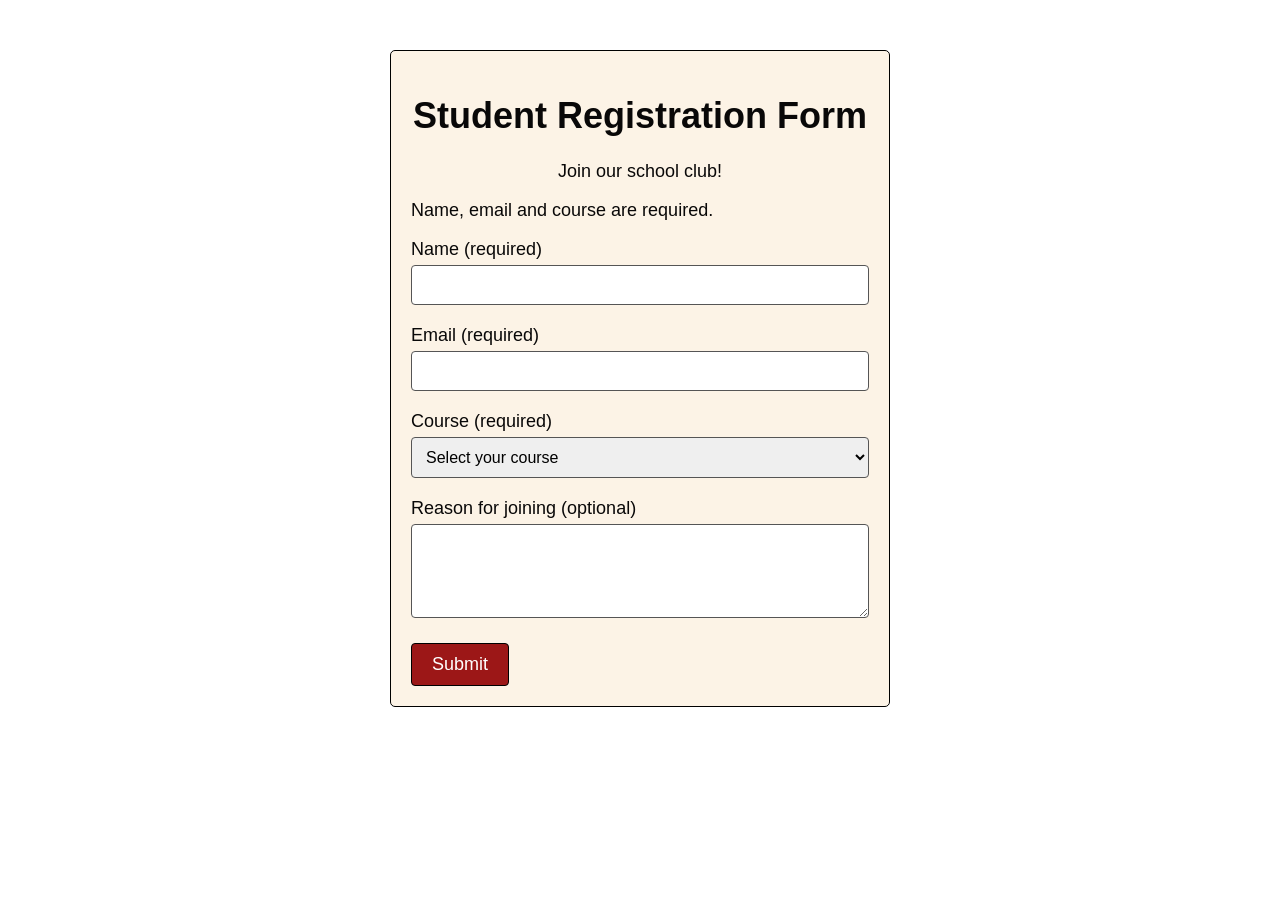
<file: Exercise_sir/Acitivity2/Exercie4/index.html>
<!DOCTYPE html>
<html lang="en">
<head>
    <meta charset="UTF-8">
    <meta name="viewport" content="width=device-width, initial-scale=1.0">
    <title>Exercise 4</title>
    <link rel="stylesheet" href="style.css">
</head>
<body>
    <main>
        <div class="container">
            <h1 class="center">Student Registration Form</h1>
            <p class="center">Join our school club!</p>
            <p>Name, email and course are required.</p>

            <form action="index.html" method="get">
                <div class="form-group">
                    <label for="name">Name (required)</label>
                    <input type="text" id="name" required>
                </div>

                <div class="form-group">
                    <label for="email">Email (required)</label>
                    <input type="email" id="email" required>
                </div>

                <div class="form-group">
                    <label for="course">Course (required)</label>
                    <select id="course" required>
                        <option value="">Select your course</option>
                        <option value="BSIT">BSIT</option>
                        <option value="BSCS">BSCS</option>
                        <option value="BSBA">BSBA</option>
                        <option value="BSED">BSED</option>
                    </select>
                </div>

                <div class="form-group">
                    <label for="reason">Reason for joining (optional)</label>
                    <textarea id="reason" rows="4"></textarea>
                </div>

                <button type="submit" class="btn">Submit</button>
            </form>

            
        </div>
    </main>
</body>
</html>
</file>
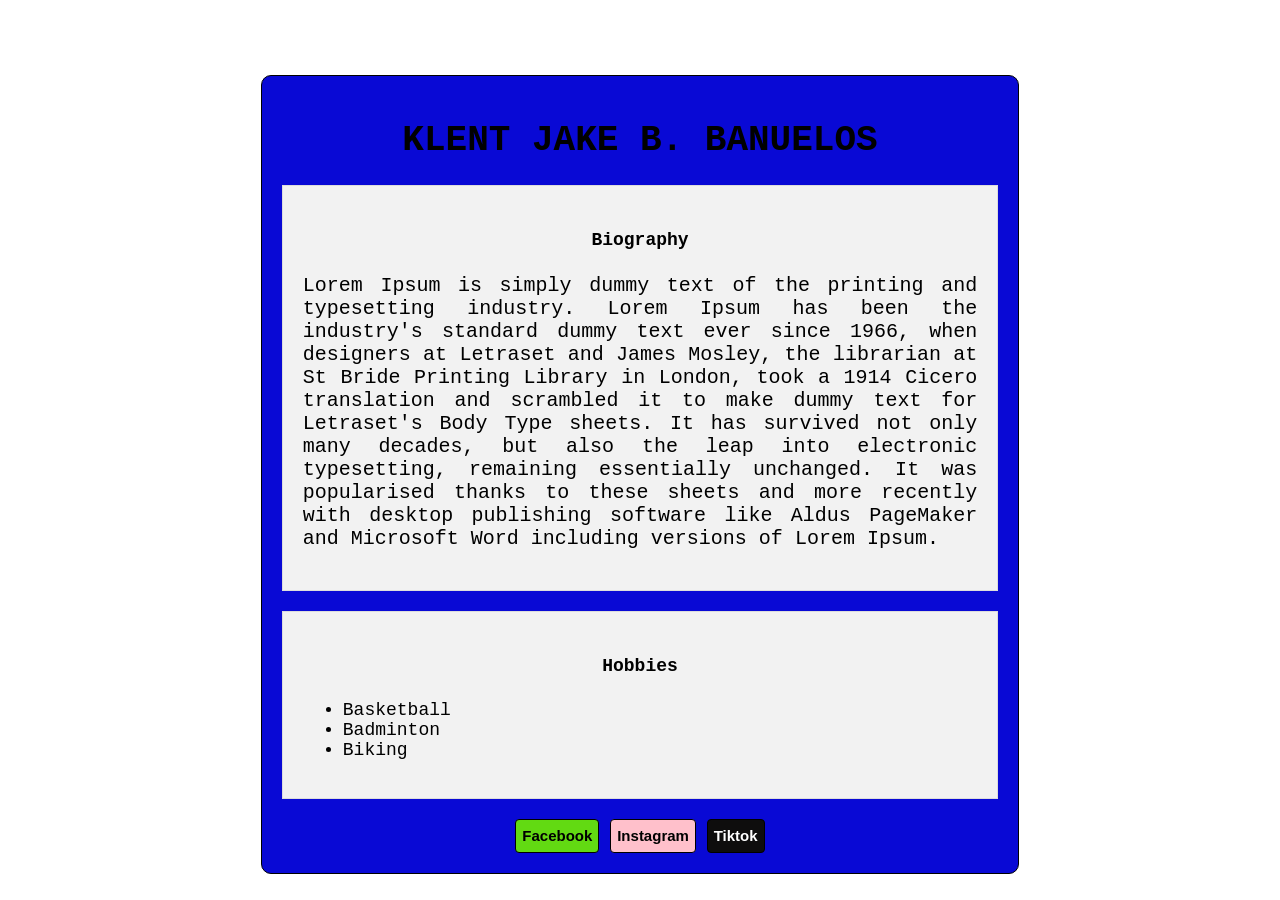
<file: Exercise_sir/activity.html>
<!DOCTYPE html>
<html lang="en">

<head>
    <meta charset="UTF-8">
    <meta name="viewport" content="width=device-width, initial-scale=1.0">
    <title>Exercise 1</title>
    <link rel="stylesheet" href="style.css">
</head>

<body>
    <header>

    </header>
    <main>
        <div class="container">
            <h1 class="text-center title">Klent Jake B. Banuelos</h1>

            <div class="box">
                <h4 class="text-center">Biography</h4>
                <p class="bio">
                    Lorem Ipsum is simply dummy text of the printing and typesetting industry. Lorem Ipsum has been the
                    industry's standard dummy text ever since 1966, when designers at Letraset and James Mosley, the
                    librarian at St Bride Printing Library in London, took a 1914 Cicero translation and scrambled it to
                    make dummy text for Letraset's Body Type sheets. It has survived not only many decades, but also the
                    leap into electronic typesetting, remaining essentially unchanged. It was popularised thanks to
                    these sheets and more recently with desktop publishing software like Aldus PageMaker and Microsoft
                    Word including versions of Lorem Ipsum.
                </p>
            </div>
            
            <div class="box">
                <h4 class="text-center">Hobbies</h4>
                <ul>
                    <li>Basketball</li>
                    <li>Badminton</li>
                    <li>Biking</li>
                </ul>
        </div>

        <div class="text-center">
            <a href="Facebook.com">
                <button type ="button" class="btn btn-Facebook">
                    Facebook
                </button>
            <a href="Instagram.com">
                <button type ="button" class="btn btn-Instagram">
                    Instagram
                </button>
            </a>
            <a href="Tiktok.com" target="_new">
                <button type ="button" class="btn btn-Tiktok">
                    Tiktok
                </button>
            </a>
        </div>
    </main>
    <footer>

    </footer>
</body>

</html>
</file>
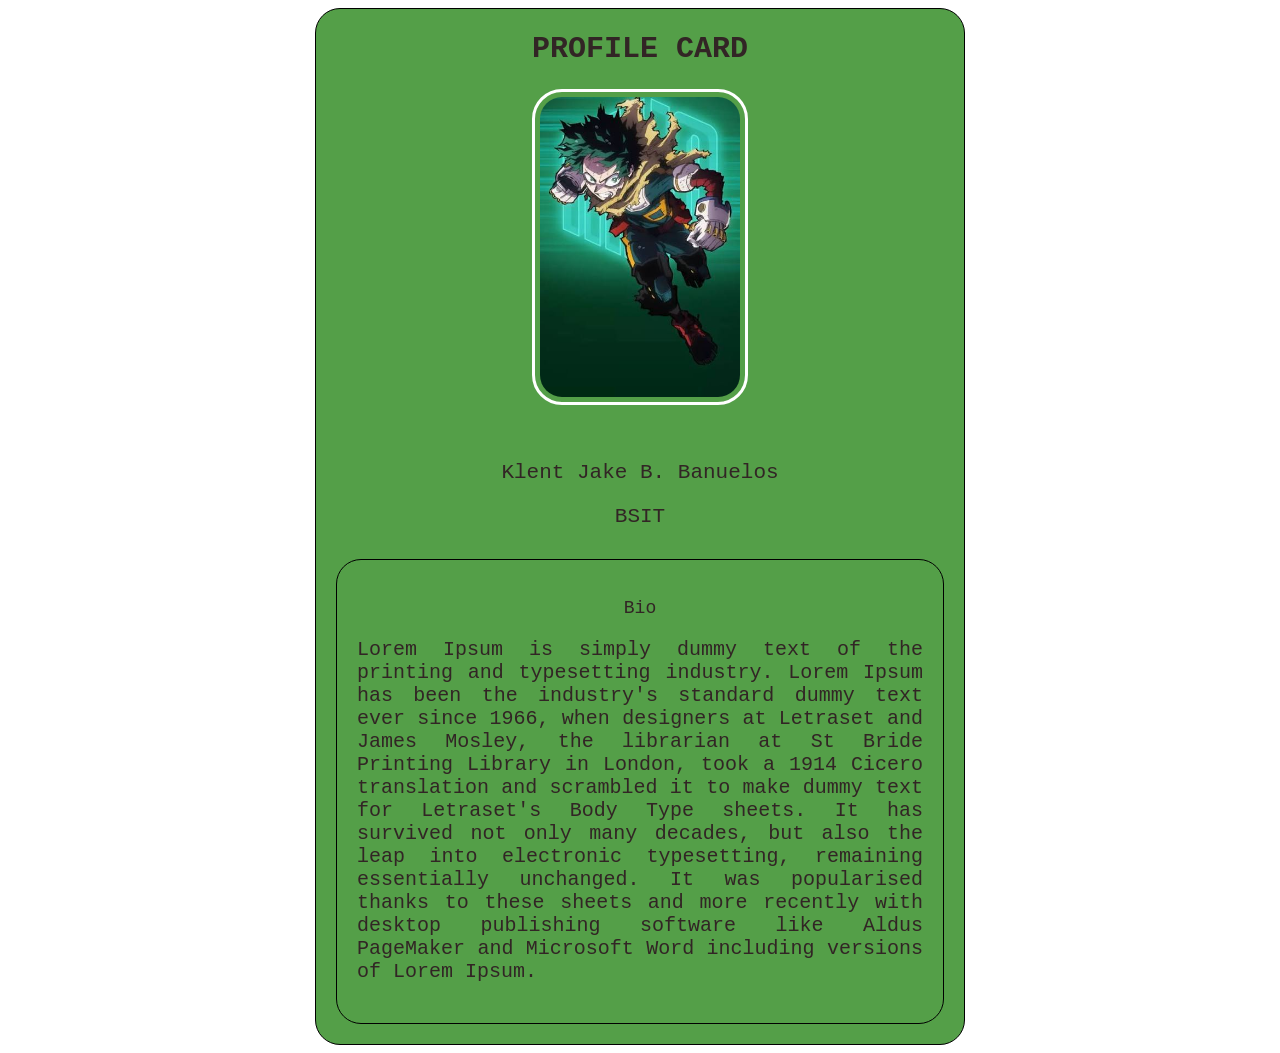
<file: Exercise_sir/Acitivity2/activity2.html>
<!DOCTYPE html>
<html lang="en">
<head>
    <meta charset="UTF-8">
    <meta name="viewport" content="width=device-width, initial-scale=1.0">
    <title>Document</title>
    <link rel="stylesheet" href="style.css">
</head>
<body>
    <header></header>
    <main>
        <div class="container">
            <h3 class="text-center title">Profile Card</h3>

            <div class ="text-center">
                <img src ="images (5).jpg" alt="images" class="img">
            </div>

            <div class="box">
                <p>Klent Jake B. Banuelos</p>
                <p>BSIT</p>
            </div>

            <div class="container">
                <p>Bio</p>
                <p class="bio">
                    Lorem Ipsum is simply dummy text of the printing and typesetting industry. Lorem Ipsum has been the
                    industry's standard dummy text ever since 1966, when designers at Letraset and James Mosley, the
                    librarian at St Bride Printing Library in London, took a 1914 Cicero translation and scrambled it to
                    make dummy text for Letraset's Body Type sheets. It has survived not only many decades, but also the
                    leap into electronic typesetting, remaining essentially unchanged. It was popularised thanks to
                    these sheets and more recently with desktop publishing software like Aldus PageMaker and Microsoft
                    Word including versions of Lorem Ipsum.
                </p>
            </div>
        </div>
    </main>
</body>
</html>
</file>
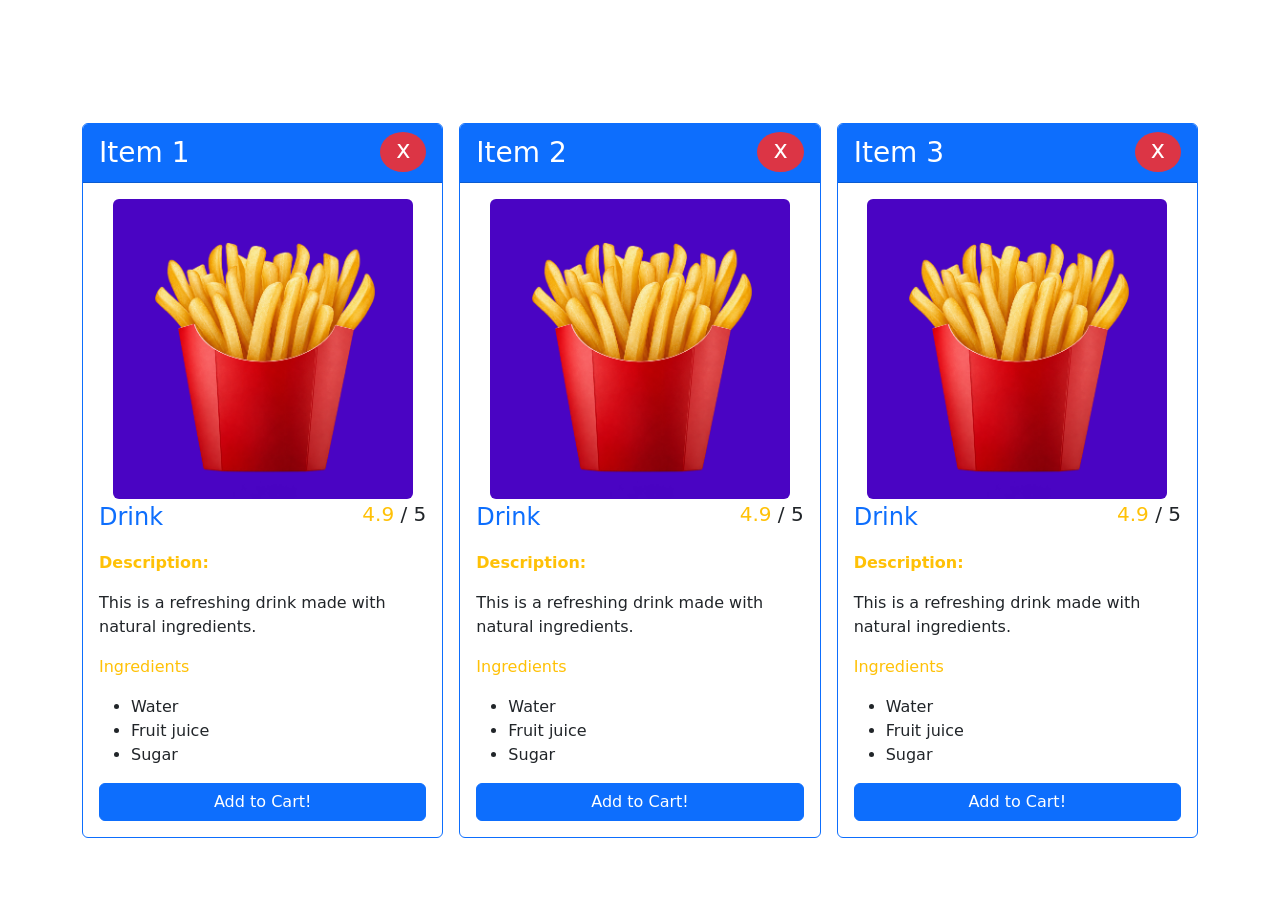
<file: Exercise_sir/Acitivity2/Activity3/activity3.html>
<!DOCTYPE html>
<html lang="en">
<head>
    <meta charset="UTF-8">
    <meta name="viewport" content="width=device-width, initial-scale=1.0">
    <title>Exercise 3</title>
    <link rel="stylesheet" href="style.css">
    <link rel="stylesheet" href="https://cdnjs.cloudflare.com/ajax/libs/bootstrap/5.3.8/css/bootstrap.min.css">
</head>
<body>
    <main class="container py-5">
        <div class="row g-3">

            <div class="col-lg-4 col-sm-12">
                <div class="card border-primary">  
                    <div class="card-header fs-3 bg-primary text-white"> 
                        Item 1
                        <span class="fs-4 float-end rounded-circle bg-danger px-3 pb-1">x</span>
                    </div>
                    <div class="card-body">
                      <div>
                        <img src="fries.png" alt="Drink" 
                       class="img-fluid 
                       menu-item mx-auto d-block 
                       menu-item-bg rounded">
                      </div> 
                       <div class="details">
                        <p class="fs-4">
                            <span class="text-primary">Drink</span>
                            <span class="fs-5 float-end text-warning">4.9
                            <span class="text-dark">/ 5</span>
                        </span>
                        </p>
                       </div>
                       <div class="description">
                        <p class="fs-6">
                        <span class="text-warning fw-bold">Description:</span>
                            <br>
                            <span class="mt-3 d-block">
                                This is a refreshing drink made with natural ingredients.
                            </span>
                        </p>
                        <p class="text-warning">
                            Ingredients
                            <br>
                            <ul>
                                <li>Water</li>
                                <li>Fruit juice</li>
                                <li>Sugar</li>
                            </ul>
                        </p>
                       </div>
                       <div class="btn-container">
                        <button class="btn btn-primary w-100">Add to Cart!</button>
                       </div>
                    </div>

                </div>
            </div>
            
            <div class="col-lg-4 col-sm-12">
                <div class="card border-primary">  
                    <div class="card-header fs-3 bg-primary text-white"> 
                        Item 2
                        <span class="fs-4 float-end rounded-circle bg-danger px-3 pb-1">x</span>
                    </div>
                    <div class="card-body">
                      <div>
                        <img src="fries.png" alt="Drink" 
                       class="img-fluid 
                       menu-item mx-auto d-block 
                       menu-item-bg rounded">
                      </div> 
                       <div class="details">
                        <p class="fs-4">
                            <span class="text-primary">Drink</span>
                            <span class="fs-5 float-end text-warning">4.9
                            <span class="text-dark">/ 5</span>
                        </span>
                        </p>
                       </div>
                       <div class="description">
                        <p class="fs-6">
                        <span class="text-warning fw-bold">Description:</span>
                            <br>
                            <span class="mt-3 d-block">
                                This is a refreshing drink made with natural ingredients.
                            </span>
                        </p>
                        <p class="text-warning">
                            Ingredients
                            <br>
                            <ul>
                                <li>Water</li>
                                <li>Fruit juice</li>
                                <li>Sugar</li>
                            </ul>
                        </p>
                       </div>
                       <div class="btn-container">
                        <button class="btn btn-primary w-100">Add to Cart!</button>
                       </div>
                    </div>

                </div>
            </div>
            <div class="col-lg-4 col-sm-12">
                <div class="card border-primary">  
                    <div class="card-header fs-3 bg-primary text-white"> 
                        Item 3
                        <span class="fs-4 float-end rounded-circle bg-danger px-3 pb-1">x</span>
                    </div>
                    <div class="card-body">
                      <div>
                        <img src="fries.png" alt="Drink" 
                       class="img-fluid 
                       menu-item mx-auto d-block 
                       menu-item-bg rounded">
                      </div> 
                       <div class="details">
                        <p class="fs-4">
                            <span class="text-primary">Drink</span>
                            <span class="fs-5 float-end text-warning">4.9
                            <span class="text-dark">/ 5</span>
                        </span>
                        </p>
                       </div>
                       <div class="description">
                        <p class="fs-6">
                        <span class="text-warning fw-bold">Description:</span>
                            <br>
                            <span class="mt-3 d-block">
                                This is a refreshing drink made with natural ingredients.
                            </span>
                        </p>
                        <p class="text-warning">
                            Ingredients
                            <br>
                            <ul>
                                <li>Water</li>
                                <li>Fruit juice</li>
                                <li>Sugar</li>
                            </ul>
                        </p>
                       </div>
                       <div class="btn-container">
                        <button class="btn btn-primary w-100">Add to Cart!</button>
                       </div>
                    </div>

                </div>
            </div>
           
       
        </div>
    </main>
    <script src="https://cdnjs.cloudflare.com/ajax/libs/bootstrap/5.3.8/js/bootstrap.bundle.min.js">
    </script>
</body>
</html>
</file>
<file: Exercise_sir/Acitivity2/Exercie4/style.css>
body {
    color: #090808;
    font-family: Arial, sans-serif;
    font-size: 18px;
}

.container {
    width: 500px;
    max-width: 100%;
    box-sizing: border-box;
    margin: 50px auto;
    padding: 20px;
    border: 1px solid #000;
    border-radius: 5px;
    background-color: rgba(250, 235, 215, 0.611);
}

.center {
    text-align: center;
}

.form-group {
    margin-bottom: 20px;
}

label {
    display: block;
    margin-bottom: 5px;
}

input, select, textarea {
    width: 100%;
    box-sizing: border-box;
    padding: 10px;
    border: 1px solid #555;
    border-radius: 4px;
    font-family: Arial, sans-serif;
    font-size: 16px;
}

.btn {
    padding: 10px 20px;
    border: 1px solid #000;
    border-radius: 4px;
    background-color: #9c1717;
    color: white;
    font-size: 18px;
    cursor: pointer;
}

.btn:hover {
    background-color: #701010;
}

input:focus, select:focus, textarea:focus, button:focus {
    outline: 3px solid #005fcc;
    outline-offset: 2px;
}
</file>
<file: Exercise_sir/style.css>
body{
    color: #000;
    font-family: 'Courier New', Courier, monospace;
    font-size: 18px;

}
.container{
    margin: auto;
    margin-left: 20%;
    margin-right: 20%;
    margin-top: 75px;
    background-color: rgb(9, 9, 213);
    border: 1px solid black;
    padding: 20px;
    border-radius: 10px;
}

.title{
    text-transform: uppercase;
}
.text-center{
    text-align: center!important;
    
}
.bio{
    text-align: justify;
    font-size: 20px;
}
.box{
    padding: 10px;
    background-color: #f2f2f2;
    border: 1px solid #ddd;
    padding: 20px;
    margin-bottom: 20px;
}

a{
    text-decoration: none;
}

.btn{
    line-height: 2;
    font-size: 15px;
    border: 1px solid black ;
    border-radius: 4px;
    font-weight: bold;
}

.btn-Facebook{
    background-color: rgb(98, 218, 18);
    color: #000;
}
.btn-Facebook:hover{
    background-color: rgb(41, 7, 105);
    color: #ffffff;
}
.btn-Instagram{
    background-color: pink;
    color: #000;
}
.btn-Instagram:hover{
    background-color: rgb(41, 7, 105);
    color: #ffffff;
}
.btn-Tiktok{
    background-color: #0e0d0d;
    color: #fff;
}
.btn-TikTok:hover{
    background-color: rgb(245, 148, 4);
    color: #ffffff;
}
</file>
<file: Exercise_sir/Acitivity2/style.css>
body{
    color: #322525;
    font-family: 'Courier New', Courier, monospace;
    font-size: 18px;

}

.container{
    margin: auto;
    max-width: 100%;
    width: 650px;
    background-color: #549f48;
    border: 1px solid #000000;
    padding: 20px;
    text-align: center;
    border-radius: 5px;
    box-sizing: border-box;
    border-radius: 25px;
}

.title{
    text-transform: uppercase;
    font-size: 30px;
    margin: 3px;
    
}

.text-center{
    text-align: center!important;
}

.text-uppercase{
    text-transform: uppercase;
}

.bio{
    text-align: justify;
    font-size: 20px;
}

.box{
    padding: 10px;
    background-color: 1px solid black;
    border-radius: 15px;
    width: 50%;
    margin: auto;
    font-size: 21px;
}

.text-justify{
    text-align: justify;
}

.img{
    margin: 20px 0px 20px 0px;
    height:300px;
    width: 200px;
    border-radius: 30px;
    border: 3px solid #fff;
    padding:5px
}
</file>
<file: Exercise_sir/Acitivity2/Activity3/style.css>
body{
    color: #322525;
    font-family: 'Courier New', Courier, monospace;
    font-size: 18px;

}

.container{
    margin: auto;
    width: 80%;
    margin-top: 75px;
    padding: 20px;
    border-radius: 25px;
}

.menu-item{
    height: 300px!important;
}

.menu-item-bg{
    background-color: rgb(74, 4, 195);
}

.text-justify{
    text-align: justify!important;
}
</file>
